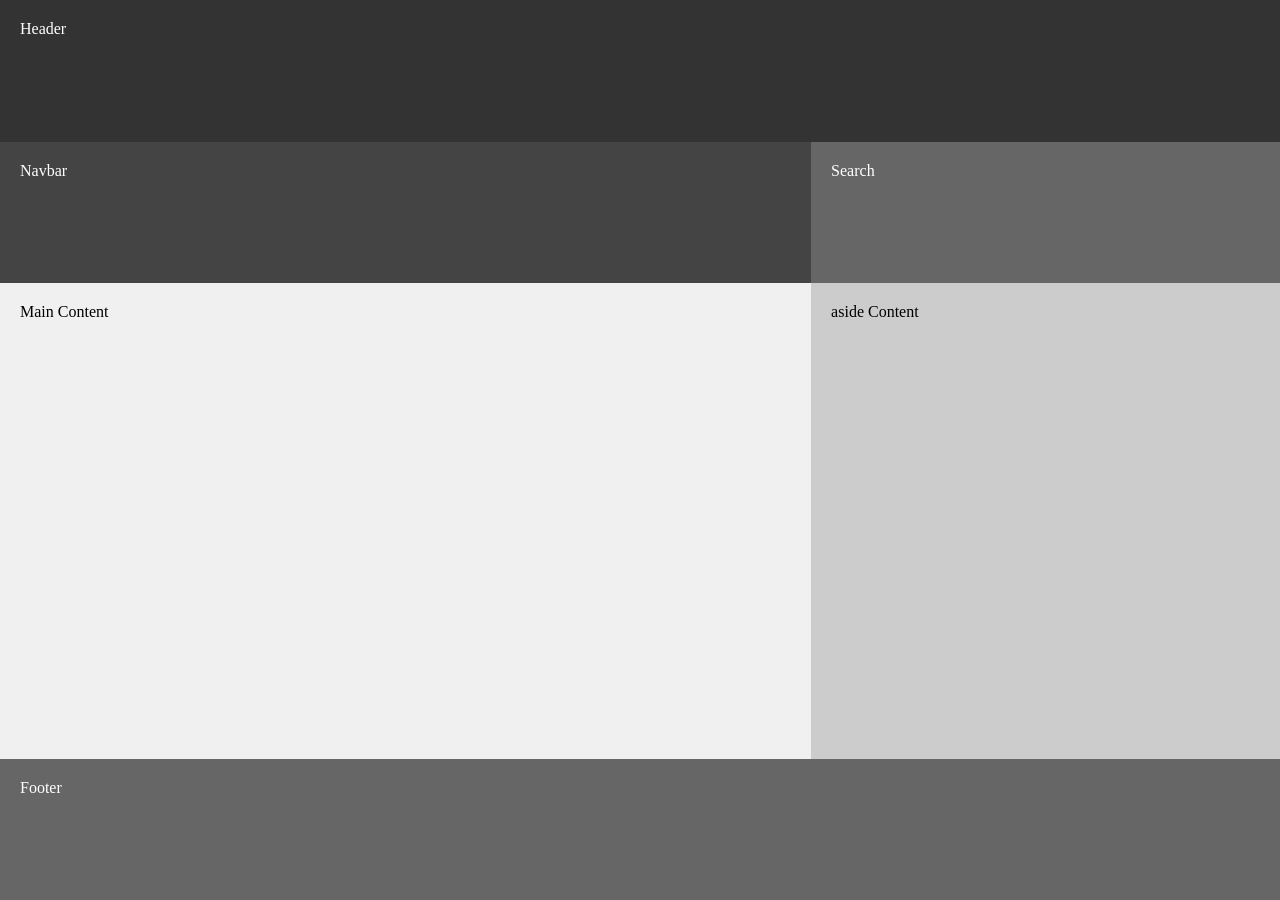
<file: CSS/ans4.html>
<!DOCTYPE html>
<html lang="en">
<head>
    <meta charset="UTF-8">
    <meta name="viewport" content="width=device-width, initial-scale=1.0">
    <link rel="stylesheet" href="./ans4.css">
    <title>Document</title>
</head>
<body>
    <div class="container">
        <header>Header</header>
        <nav>Navbar</nav>
        <div class="search">Search</div>
        <main>Main Content</main>
        <aside>aside Content</aside>
        <footer>Footer</footer>
    </div>
</body>
</html>
</file>
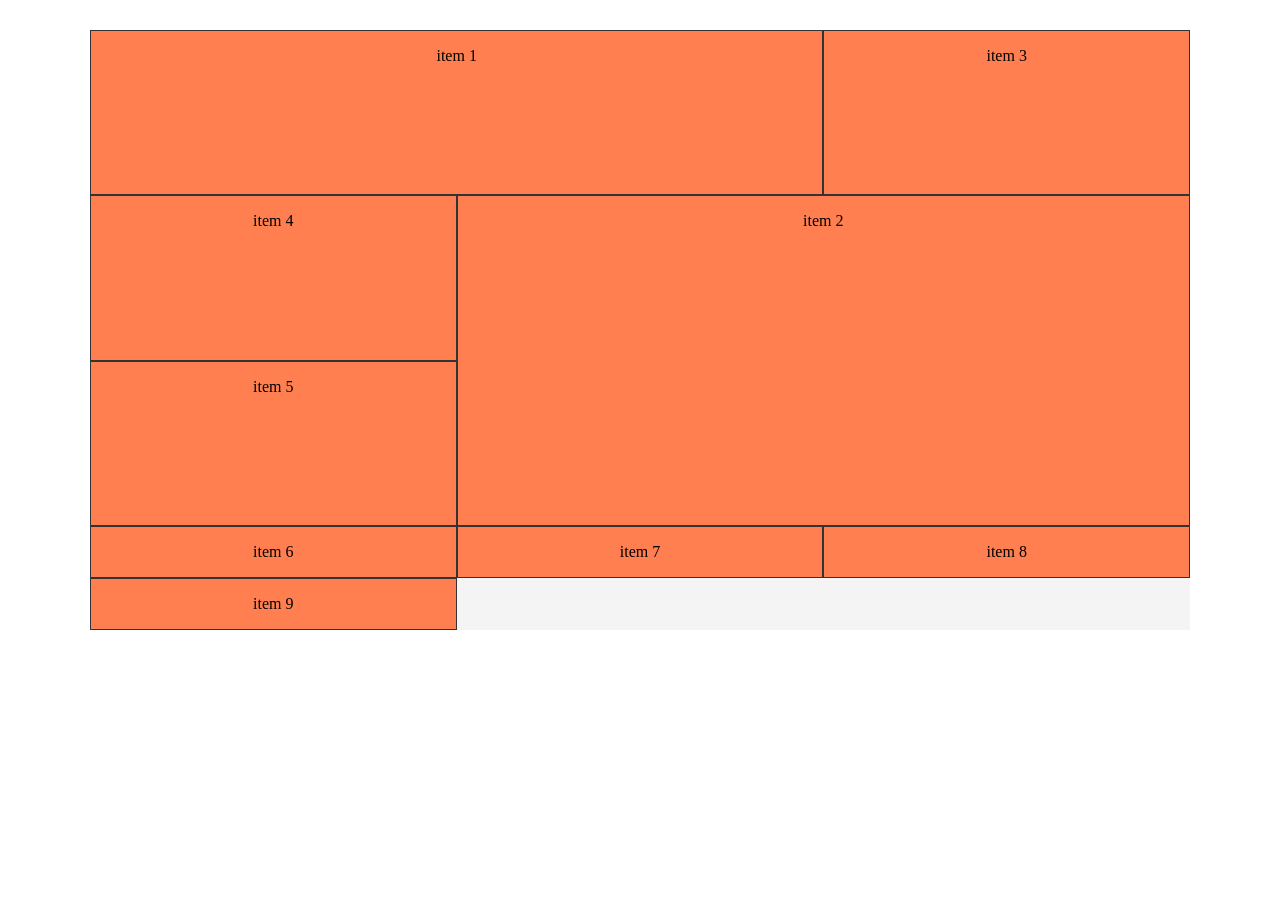
<file: CSS/grid-align.html>
<!DOCTYPE html>
<html lang="en">
<head>
    <meta charset="UTF-8">
    <meta name="viewport" content="width=device-width, initial-scale=1.0">
    <!-- <link rel="stylesheet" href="./grid-align.css"> -->
     <!-- <link rel="stylesheet" href="./grid-span.css"> -->
      <link rel="stylesheet" href="./grid-name.css">
    <title>Document</title>
</head>
<body>
    <div class="container item-grid">
        <div class="item item-1">item 1</div>
        <div class="item item-2">item 2</div>
        <div class="item item-3">item 3</div>
        <div class="item item-4">item 4</div>
        <div class="item item-5">item 5</div>
        <div class="item item-6">item 6</div>
        <div class="item item-7">item 7</div>
        <div class="item item-8">item 8</div>
        <div class="item item-9">item 9</div>
    </div>
</body>
</html>
</file>
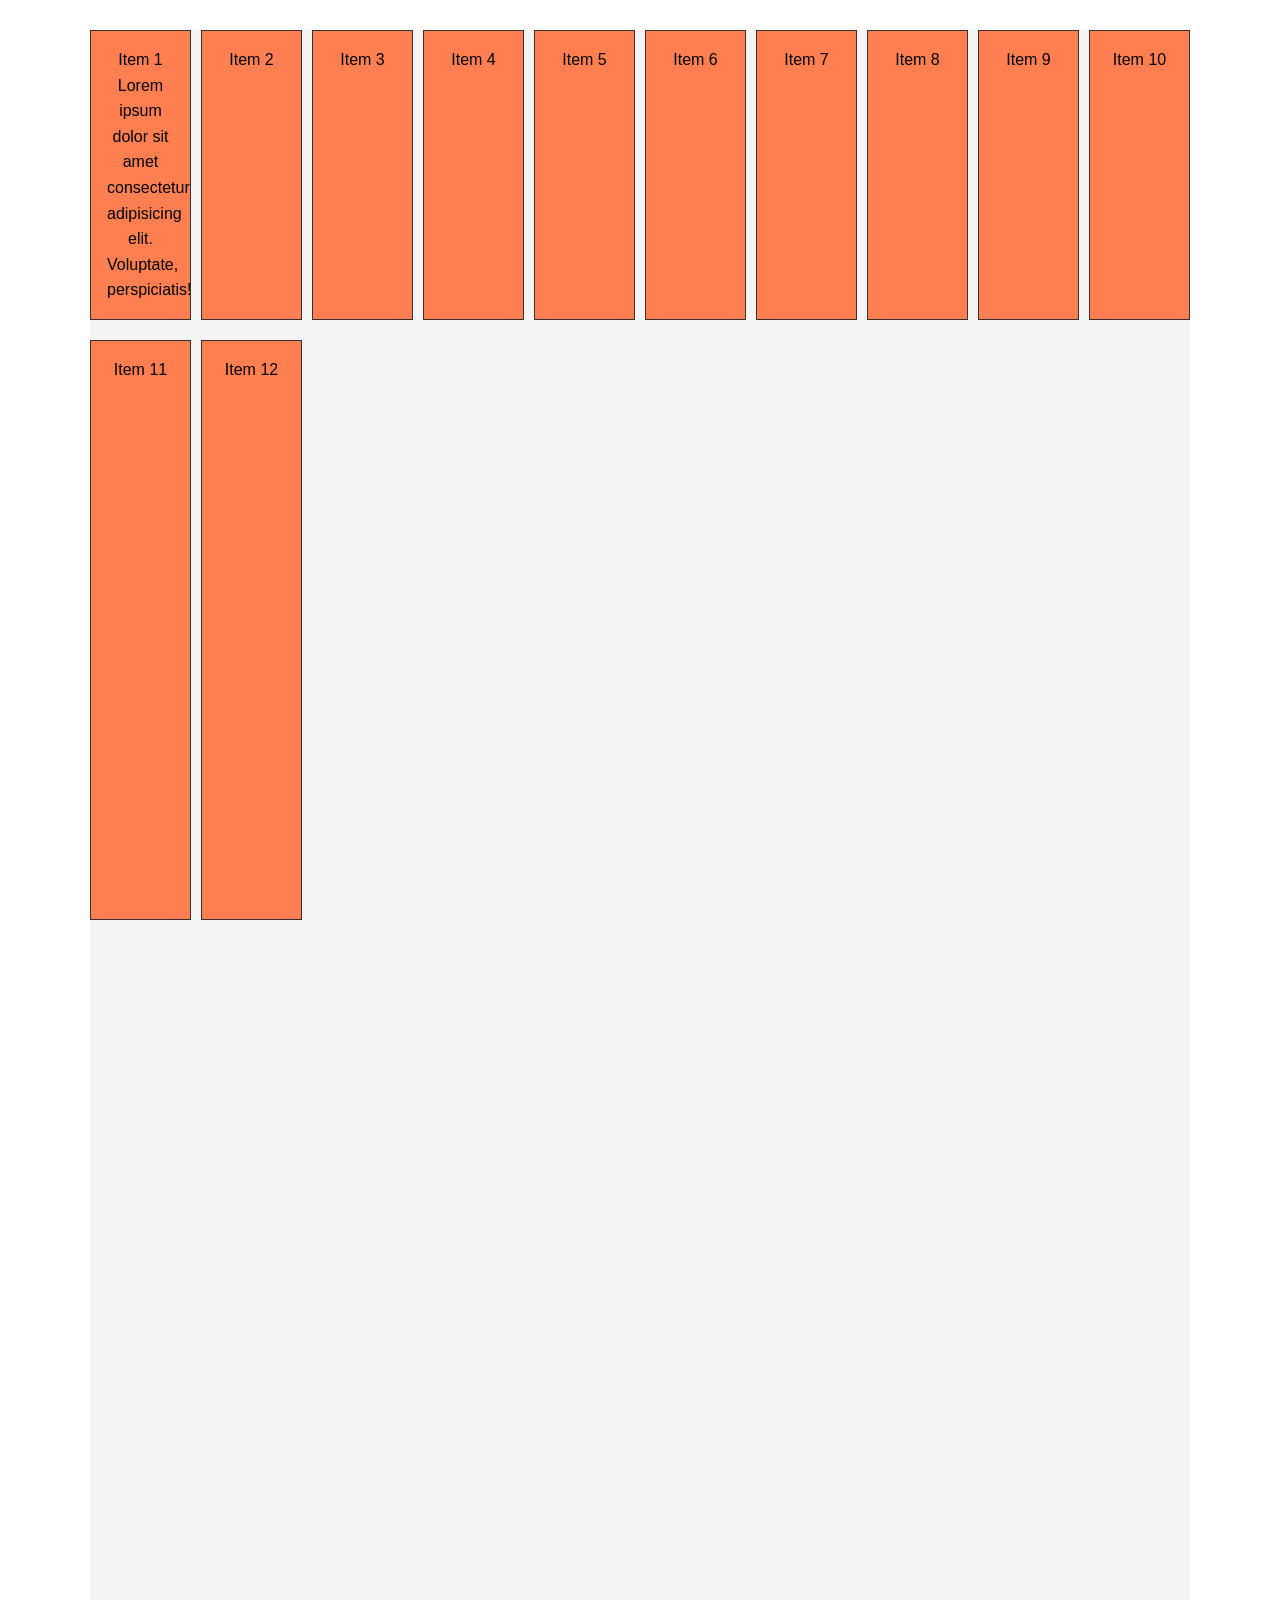
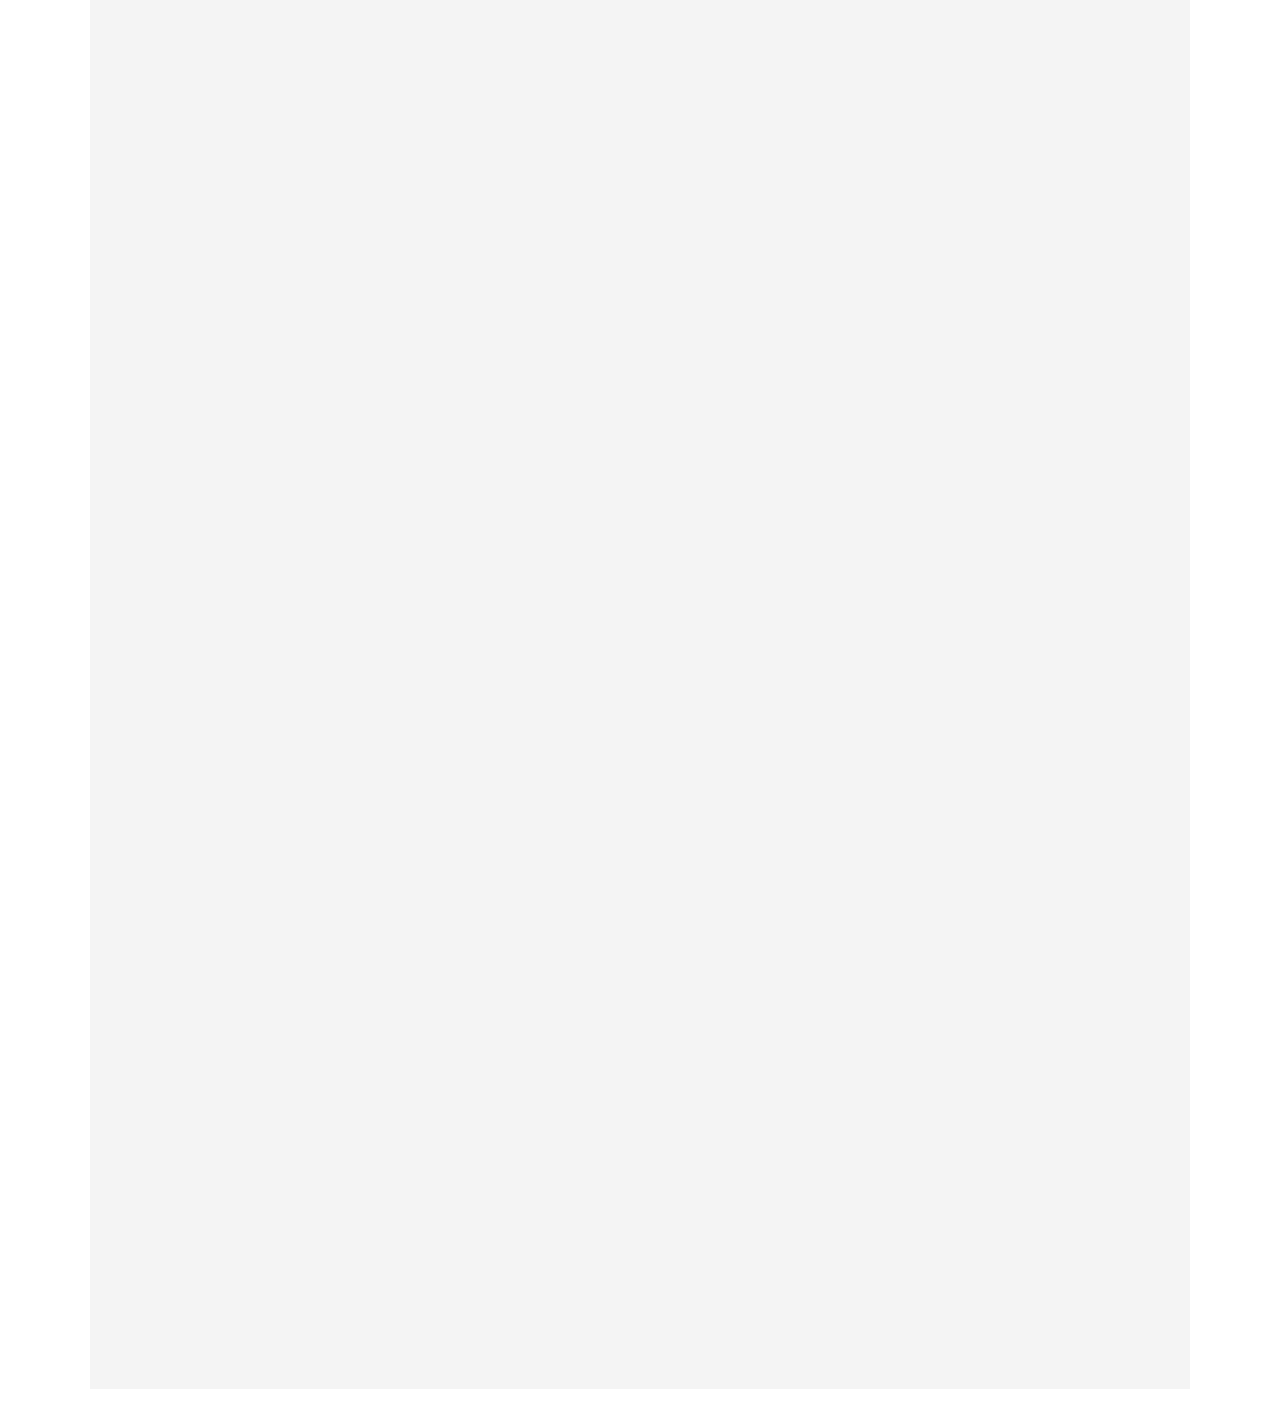
<file: CSS/grid-column.html>
<!DOCTYPE html>
<html lang="en">
<head>
    <meta charset="UTF-8">
    <meta name="viewport" content="width=device-width, initial-scale=1.0">
    <link rel="stylesheet" href="./grid-column.css">
    <title>Document</title>
</head>
<body>
    <div class="container item-grid">
        <div class="item item-1">Item 1 Lorem ipsum dolor sit amet consectetur adipisicing elit. Voluptate, perspiciatis!</div>
        <div class="item item-2">Item 2</div>
        <div class="item item-3">Item 3</div>
        <div class="item item-4">Item 4</div>
        <div class="item item-5">Item 5</div>
        <div class="item item-6">Item 6</div>
        <div class="item item-7">Item 7</div>
        <div class="item item-8">Item 8</div>
        <div class="item item-9">Item 9</div>
        <div class="item item-10">Item 10</div>
        <div class="item item-11">Item 11</div>
        <div class="item item-12">Item 12</div>
    </div>
</body>
</html>
</file>
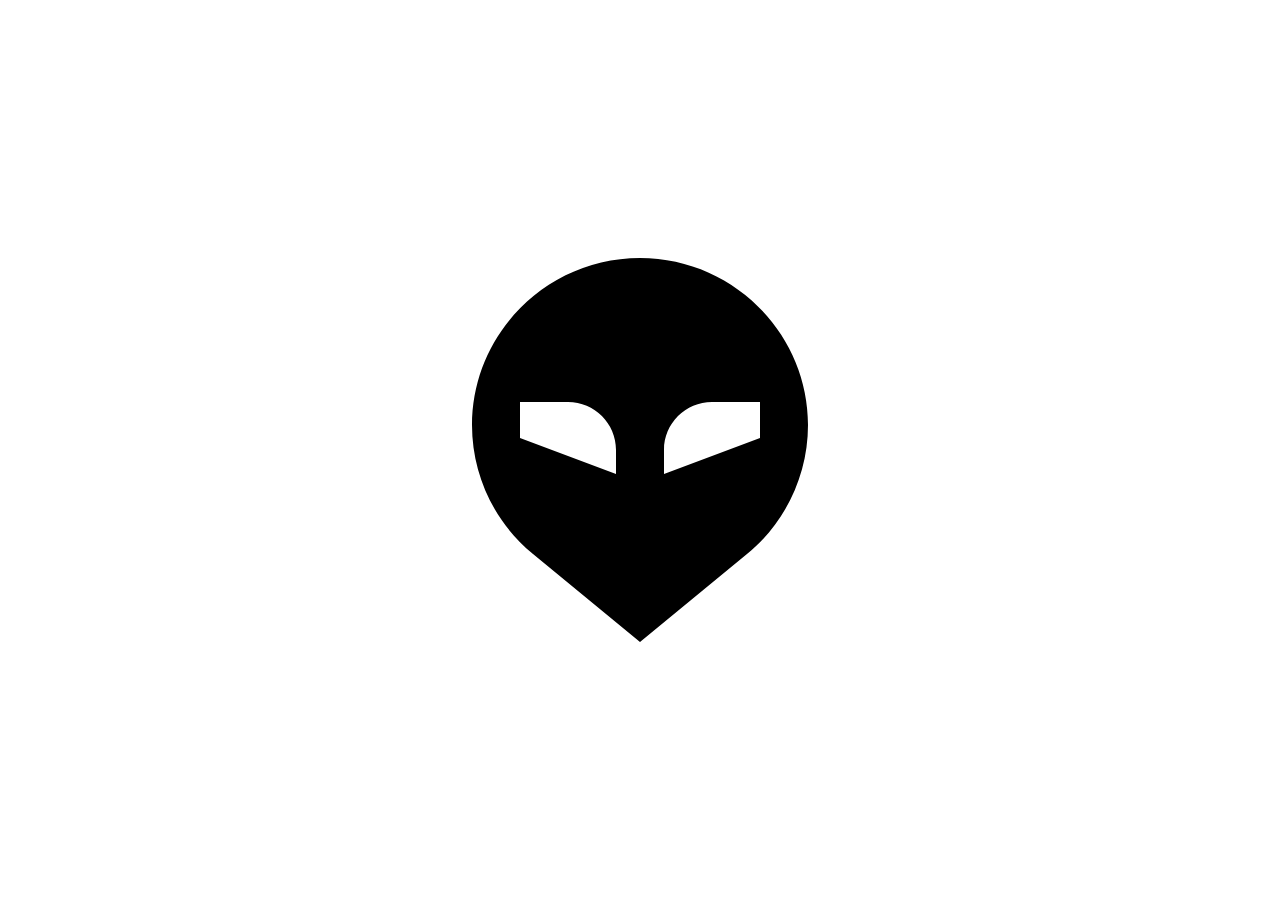
<file: CSS/transform.html>
<!DOCTYPE html>
<html lang="en">
<head>
    <meta charset="UTF-8">
    <meta name="viewport" content="width=device-width, initial-scale=1.0">
    <link rel="stylesheet" href="transform.css">
    <title>Document</title>
</head>
<body>
    <div class="container">
        <img src="./svg123.svg" alt="" class="logo" />
    </div>
</body>
</html>
</file>
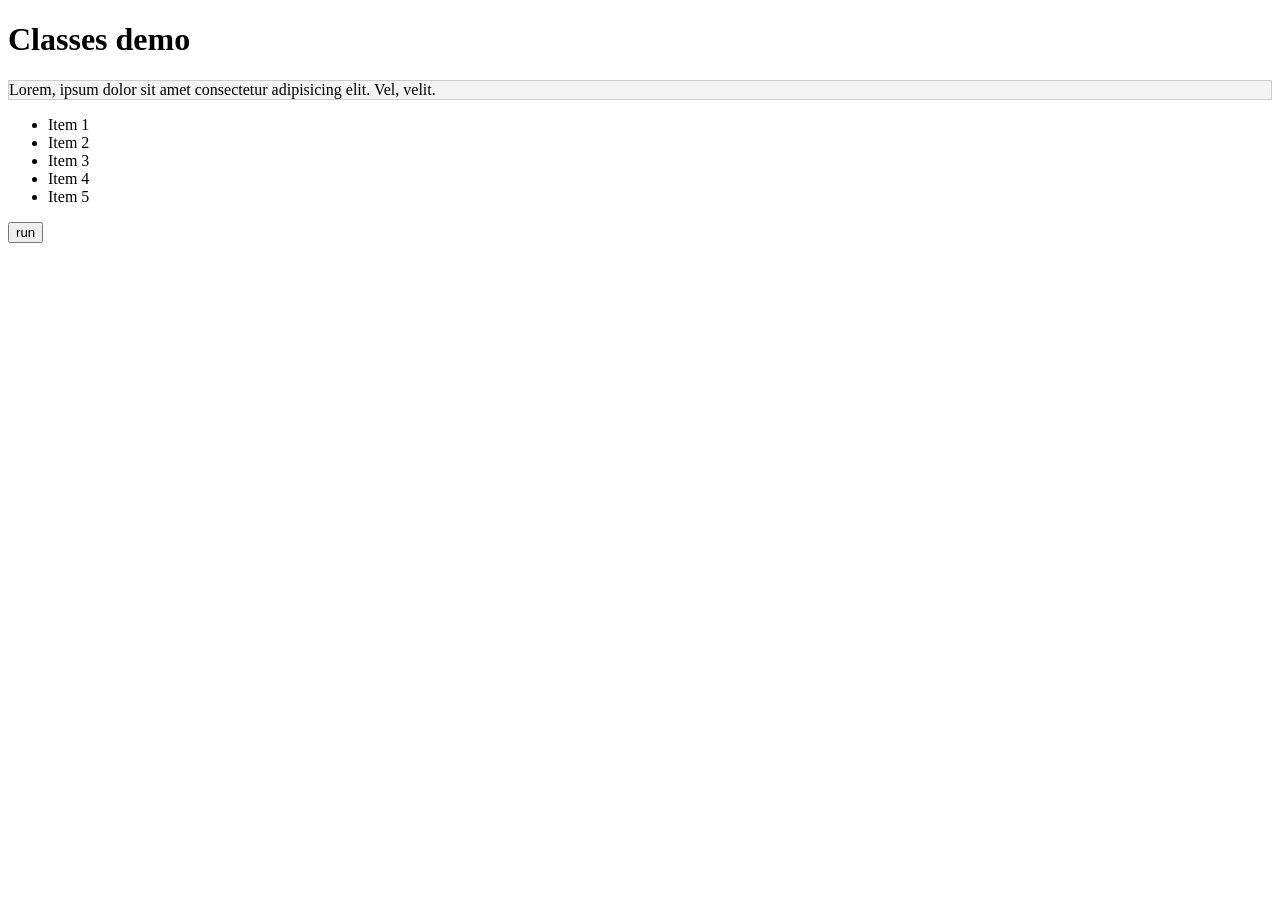
<file: js/class-demo.html>
<!DOCTYPE html>
<html lang="en">
<head>
    <meta charset="UTF-8">
    <meta name="viewport" content="width=device-width, initial-scale=1.0">
    <link rel="stylesheet" href="./class-demo.css">
    <title>Document</title>
</head>
<body>
    <h1>Classes demo</h1>
    <p class="card">Lorem, ipsum dolor sit amet consectetur adipisicing elit. Vel, velit.</p>
    <ul class="item-list items">
        <li>Item 1</li>
        <li>Item 2</li>
        <li>Item 3</li>
        <li>Item 4</li>
        <li>Item 5</li>
    </ul>
    <button>run</button>
    <script src="./11.css-class.js"></script>
</body>
</html>
</file>
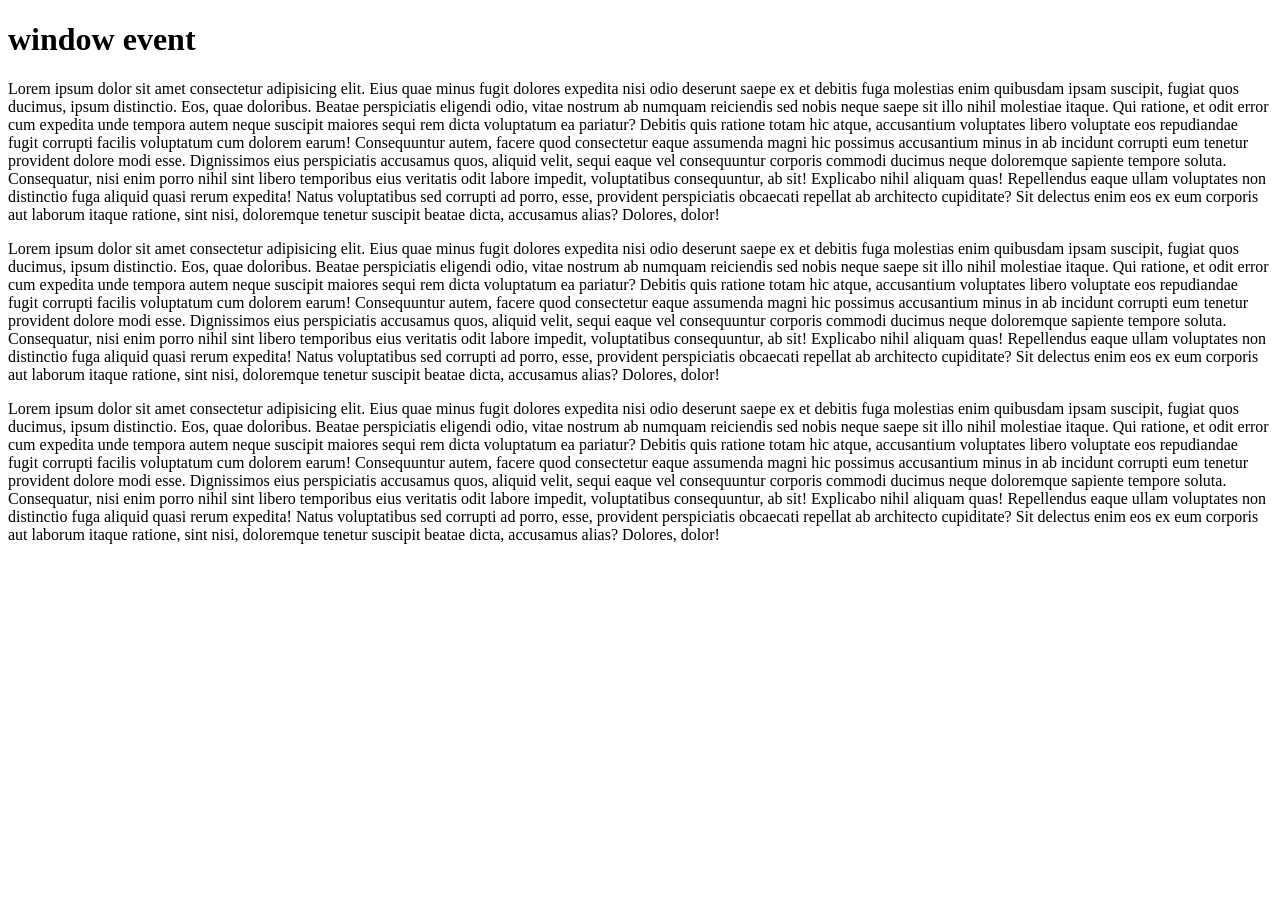
<file: js/window-event.html>
<!DOCTYPE html>
<html lang="en">
<head>
    <meta charset="UTF-8">
    <meta name="viewport" content="width=device-width, initial-scale=1.0">
    <script src="./window-event.js" defer></script>
    <title>Document</title>
</head>
<body>
    <h1>window event</h1>
    <p>Lorem ipsum dolor sit amet consectetur adipisicing elit. Eius quae minus fugit dolores expedita nisi odio deserunt saepe ex et debitis fuga molestias enim quibusdam ipsam suscipit, fugiat quos ducimus, ipsum distinctio. Eos, quae doloribus. Beatae perspiciatis eligendi odio, vitae nostrum ab numquam reiciendis sed nobis neque saepe sit illo nihil molestiae itaque. Qui ratione, et odit error cum expedita unde tempora autem neque suscipit maiores sequi rem dicta voluptatum ea pariatur? Debitis quis ratione totam hic atque, accusantium voluptates libero voluptate eos repudiandae fugit corrupti facilis voluptatum cum dolorem earum! Consequuntur autem, facere quod consectetur eaque assumenda magni hic possimus accusantium minus in ab incidunt corrupti eum tenetur provident dolore modi esse. Dignissimos eius perspiciatis accusamus quos, aliquid velit, sequi eaque vel consequuntur corporis commodi ducimus neque doloremque sapiente tempore soluta. Consequatur, nisi enim porro nihil sint libero temporibus eius veritatis odit labore impedit, voluptatibus consequuntur, ab sit! Explicabo nihil aliquam quas! Repellendus eaque ullam voluptates non distinctio fuga aliquid quasi rerum expedita! Natus voluptatibus sed corrupti ad porro, esse, provident perspiciatis obcaecati repellat ab architecto cupiditate? Sit delectus enim eos ex eum corporis aut laborum itaque ratione, sint nisi, doloremque tenetur suscipit beatae dicta, accusamus alias? Dolores, dolor!</p>
    <p>Lorem ipsum dolor sit amet consectetur adipisicing elit. Eius quae minus fugit dolores expedita nisi odio deserunt saepe ex et debitis fuga molestias enim quibusdam ipsam suscipit, fugiat quos ducimus, ipsum distinctio. Eos, quae doloribus. Beatae perspiciatis eligendi odio, vitae nostrum ab numquam reiciendis sed nobis neque saepe sit illo nihil molestiae itaque. Qui ratione, et odit error cum expedita unde tempora autem neque suscipit maiores sequi rem dicta voluptatum ea pariatur? Debitis quis ratione totam hic atque, accusantium voluptates libero voluptate eos repudiandae fugit corrupti facilis voluptatum cum dolorem earum! Consequuntur autem, facere quod consectetur eaque assumenda magni hic possimus accusantium minus in ab incidunt corrupti eum tenetur provident dolore modi esse. Dignissimos eius perspiciatis accusamus quos, aliquid velit, sequi eaque vel consequuntur corporis commodi ducimus neque doloremque sapiente tempore soluta. Consequatur, nisi enim porro nihil sint libero temporibus eius veritatis odit labore impedit, voluptatibus consequuntur, ab sit! Explicabo nihil aliquam quas! Repellendus eaque ullam voluptates non distinctio fuga aliquid quasi rerum expedita! Natus voluptatibus sed corrupti ad porro, esse, provident perspiciatis obcaecati repellat ab architecto cupiditate? Sit delectus enim eos ex eum corporis aut laborum itaque ratione, sint nisi, doloremque tenetur suscipit beatae dicta, accusamus alias? Dolores, dolor!</p>
    <p>Lorem ipsum dolor sit amet consectetur adipisicing elit. Eius quae minus fugit dolores expedita nisi odio deserunt saepe ex et debitis fuga molestias enim quibusdam ipsam suscipit, fugiat quos ducimus, ipsum distinctio. Eos, quae doloribus. Beatae perspiciatis eligendi odio, vitae nostrum ab numquam reiciendis sed nobis neque saepe sit illo nihil molestiae itaque. Qui ratione, et odit error cum expedita unde tempora autem neque suscipit maiores sequi rem dicta voluptatum ea pariatur? Debitis quis ratione totam hic atque, accusantium voluptates libero voluptate eos repudiandae fugit corrupti facilis voluptatum cum dolorem earum! Consequuntur autem, facere quod consectetur eaque assumenda magni hic possimus accusantium minus in ab incidunt corrupti eum tenetur provident dolore modi esse. Dignissimos eius perspiciatis accusamus quos, aliquid velit, sequi eaque vel consequuntur corporis commodi ducimus neque doloremque sapiente tempore soluta. Consequatur, nisi enim porro nihil sint libero temporibus eius veritatis odit labore impedit, voluptatibus consequuntur, ab sit! Explicabo nihil aliquam quas! Repellendus eaque ullam voluptates non distinctio fuga aliquid quasi rerum expedita! Natus voluptatibus sed corrupti ad porro, esse, provident perspiciatis obcaecati repellat ab architecto cupiditate? Sit delectus enim eos ex eum corporis aut laborum itaque ratione, sint nisi, doloremque tenetur suscipit beatae dicta, accusamus alias? Dolores, dolor!</p>
</body>
</html>
</file>
<file: CSS/ans4.css>
* {
    margin: 0;
    padding: 0;
    box-sizing: border-box;
}
.container {
    display: grid;
    min-height: 100vh;
    /* grid-template-columns: 2fr 1fr;
    grid-template-rows: 50px 50px auto 50px; */
    grid-template-areas: 
    "header header header"
    "nav nav search"
    "main main aside" 
    "main main aside"
    "main main aside"
    "main main aside"
    "main main aside"
    "footer footer footer";
}
header {
    background-color: #333;
    color: #fff;
    padding: 20px;
    /* grid-column: span 2; */
    grid-area: header;
}
nav {
    background-color: #444;
    color: #fff;
    padding: 20px;
    grid-area: nav;
}
.search {
    background-color: #666;
    color: #fff;
    padding: 20px;
    grid-area: search;
}
main {
    background-color: #f0f0f0;
    padding: 20px;
    grid-area: main;
}
aside {
    background-color: #ccc;
    padding: 20px;
    grid-area: aside;
}
footer {
    background-color: #666;
    color: #fff;
    padding: 20px;
    /* grid-column: span 2; */
    grid-area: footer;
}
@media (max-width: 768px) {
    .container {
        grid-template-areas: 
        "header"
        "nav"
        "search"
        "main"
        "main"
        "main"
        "aside"
        "aside"
        "footer";
    }
}
</file>
<file: CSS/grid-align.css>
/* * {
    padding: 0;
    margin: 0;
    box-sizing: border-box;
} */
/* body {
    font-family: 'Franklin Gothic Medium', 'Arial Narrow', Arial, sans-serif;
} */
 .container {
    max-width: 1100px;
    margin: 30px auto;
    background: #f4f4f4;
    height: 600px;
    /* display: grid;
    grid-template-columns: repeat(3,200px);
    grid-template-rows: repeat(3,100px); */
 }
 .item {
    background-color: coral;
    padding: 1rem;
    border: 1px solid #333;
    text-align: center;
 }
 .item-grid {
    display: grid;
    grid-template-columns: repeat(3,200px);
    grid-template-rows: repeat(3,100px);
    /*simialr to flex row */
    justify-content: space-evenly;
    align-items: start;
    align-items: end;
    align-items: center;
    /*=======================*/
    /* placement in Y axis*/
    /* spacing top and bottom*/
    align-content: space-around;
    justify-items: stretch;
    justify-items: center;
    /*positon alignment in Y*/
    justify-items: start;

 }
</file>
<file: CSS/grid-span.css>
.container {
    max-width: 1100px;
    margin: 30px auto;
    background: #f4f4f4;
    height: 600px;
}
.item {
    background-color: coral;
    padding: 1rem;
    border: 1px solid #333;
    text-align: center;
}
.item-grid {
    display: grid;
    /*column / row*/
    grid-template: repeat(3, 1fr) / repeat(3, 1fr);
    /*won't work*/
    /* justify-content: space-evenly; */
}
.item-1 {
    /* grid-column-start: 1;
    grid-column-end: 3; */
    /*short hand start/end*/
    grid-column: 1 / 3;
    /* grid-row-start: 1;
    grid-row-end: 3; */
    grid-row: span 2;
}
.item-3 {
    grid-row: span 2;
}
</file>
<file: CSS/grid-name.css>
.container {
    max-width: 1100px;
    margin: 30px auto;
    background: #f4f4f4;
    height: 600px;
}
.item {
    background-color: coral;
    padding: 1rem;
    border: 1px solid #333;
    text-align: center;
}
.item-grid {
    display: grid;
    grid-template-columns: [col-1-start] 1fr [col-1-end col-2-start] 1fr [col-2-end col-3-start] 1fr [col-3-end];
    grid-template-rows: [row-1-start] 1fr [row-1-end row-2-start] 1fr [row-2-end row-3-start] 1fr [row-3-end];
}
.item-1 {
    grid-column: col-1-start / col-2-end;
}
.item-2 {
    grid-column: col-2-start / col-3-end;
    grid-row: row-2-start / row-3-end;
}
</file>
<file: CSS/grid-column.css>
/* * {
    padding: 0;
    margin: 0;
    box-sizing: border-box;
} */
body {
    font-family: 'Franklin Gothic Medium', 'Arial Narrow', Arial, sans-serif;
    line-height: 1.6;
}

.container {
    max-width: 1100px;
    margin: 30px auto;
    background: #f4f4f4;
}
.item {
    background-color: coral;
    padding: 1rem;
    border: 1px solid #333;
    text-align: center;
}
.item-grid {
    display: grid;
    /* case 1 : by percentage */
    /* grid-template-columns: 70% 30%; */
    /*case 2: multiple column ratios */
    /* grid-template-columns: 33.3% 33.3% 33.3%; */
    /* case3: by fr: 2fr 1fr 3fr*/
    /* grid-template-columns: 2fr 1fr 3fr; */
    /* case4: fixed width with ratio:600px 1fr 1fr */
    /* grid-template-columns: 600px 1fr 1fr; */
    /* case5: apply minmax()to set min and max width */
    /* grid-template-columns: minmax(300px ,1fr) minmax(200px, 1fr) minmax(100px,1fr); */
    /* case6: apply repeat() */
    /* grid-template-columns: repeat(3,minmax(300px,1fr)); */

    /*define rows : (first row)1fr(second row) 2fr*/
    grid-template-rows: 1fr 2fr;
    /*auto rows:the rest of the rows*/
    /* grid-auto-rows: 500px; */
    grid-template-rows: 1fr 2fr 3fr 4fr;
    /* case 1:all sides : gap:20px */
    /* gap: 20px; */
    /* case2:grid-row-gap:20px */
    /* grid-row-gap: 20px; */
    /* case3:grid-column-gap:20px */
    /* grid-column-gap: 20px; */
    /* case4:grid-gap (row and column) :20px */
    grid-gap: 20px 10px;
    /*auto fill*/
    grid-template-columns: repeat(auto-fill,minmax(100px,1fr));
    /*auto fit*/
    grid-template-columns: repeat(auto-fit,minmax(100px,1fr));
}
</file>
<file: CSS/transform.css>
.container {
    max-width: 600px;
    margin: 130px auto;
    display: flex;
    justify-content: center;
    align-items: center;
}
.logo {
    max-width: 60%;
    transition: all 0.5s;
}
/* .logo:hover {
    transform: rotate(-90deg);
    transform: translateX(-200px);
    transform: translateY(200px);
    transform: translate(-200px, 200px);
    transform: skew(-30deg);
    transform: scale(1.5);
    transform: rotate(90deg) scale(2);
} */
 /*center the logo without using flex*/
.logo {
    max-width: 30%;
    position: absolute;
    top: 50%;
    left: 50%;
    transform: translate(-50%, -50%);
}
</file>
<file: js/class-demo.css>
.hidden {
    display: none;
}
.card {
    background: #f4f4f4;
    border: 1px solid #ccc;
    padding: 0;
}
.dark {
    background: #333;
    color: #fff;
}
h1 {
    /* color: red; */
}
</file>
